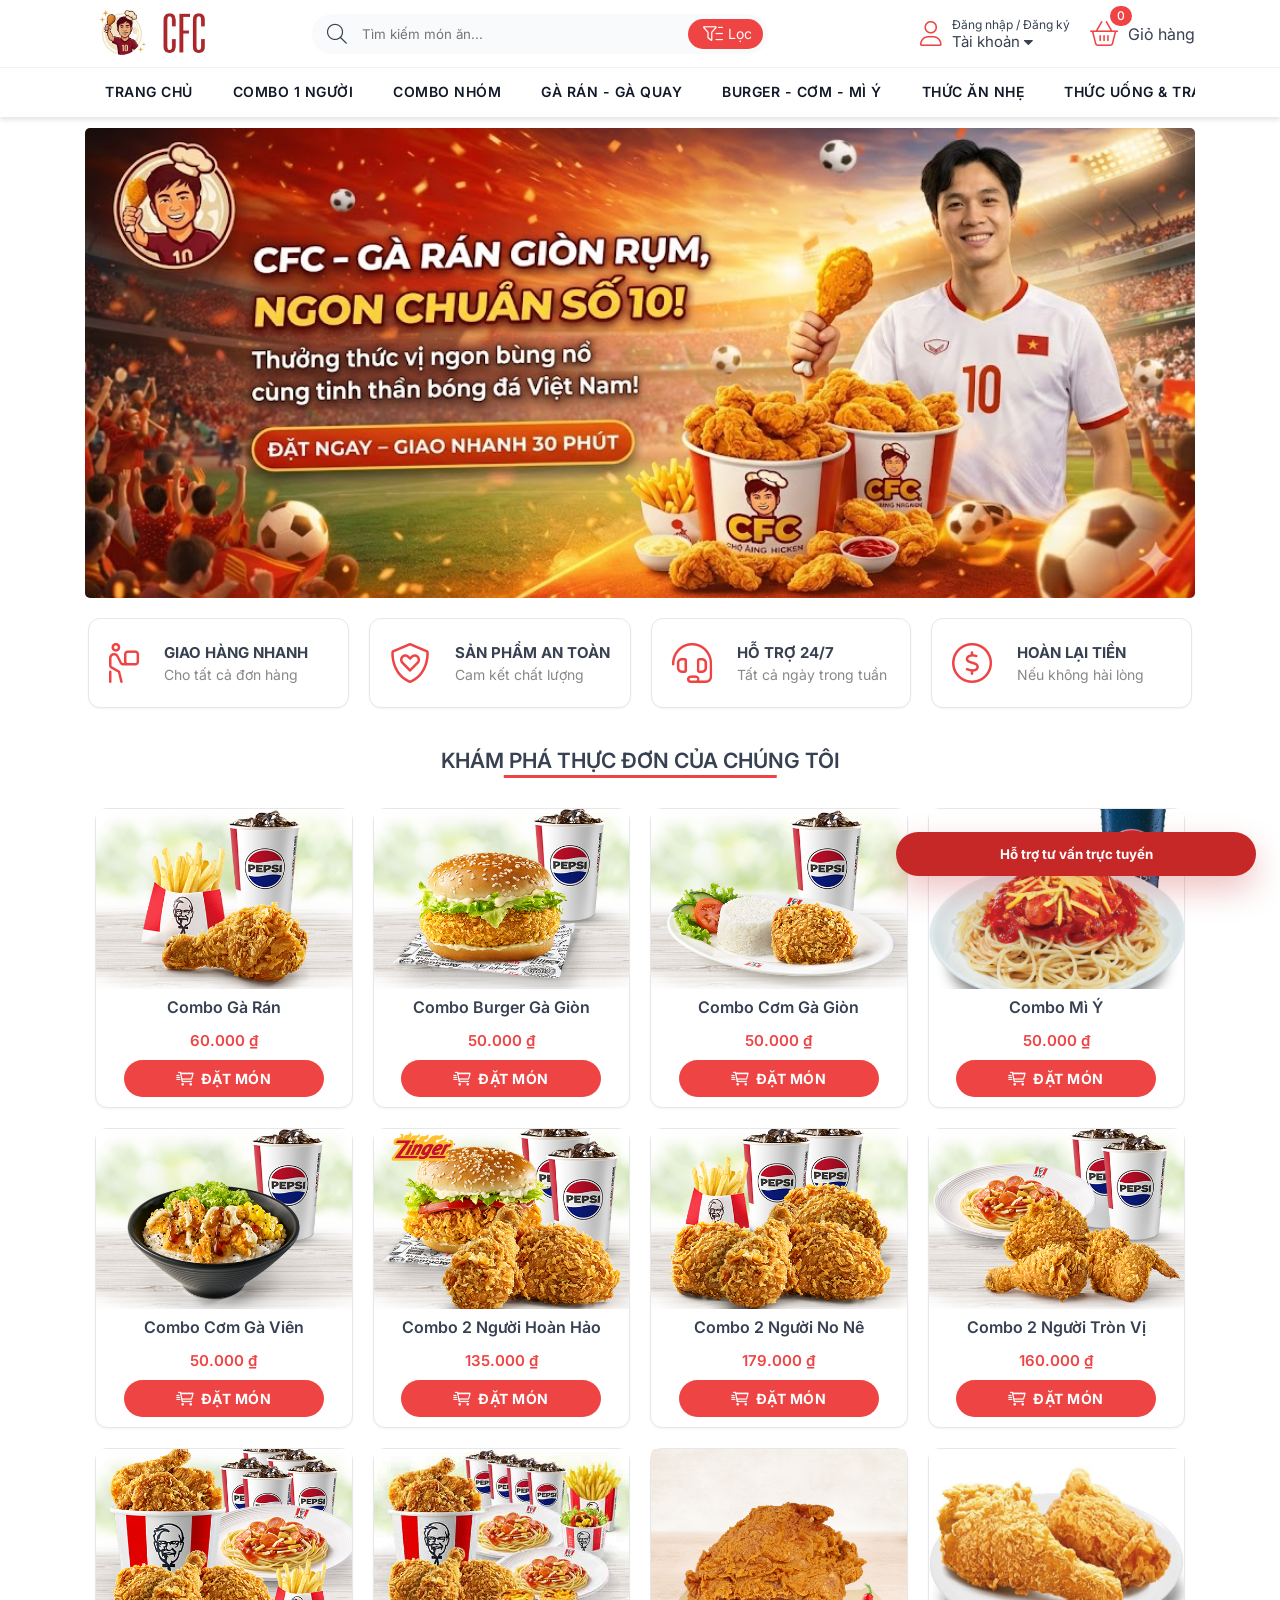
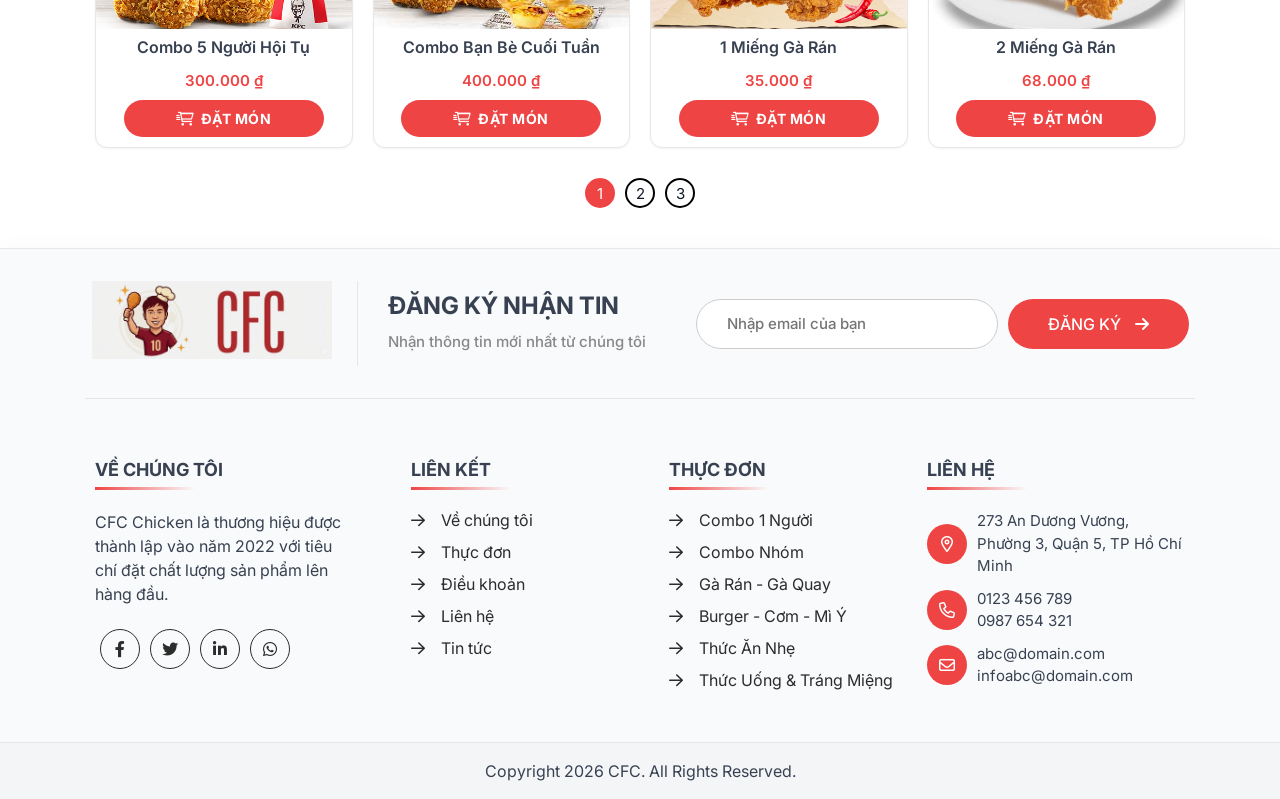
<file: src/main/resources/static/index.html>
<!DOCTYPE html>
<html lang="en">

<head>
    <meta charset="UTF-8">
    <meta http-equiv="X-UA-Compatible" content="IE=edge">
    <meta name="viewport" content="width=device-width, initial-scale=1.0">
    <title>CFC Chicken</title>
    <link href='assets/img/favicon-congphuong.png' rel='icon' type='image/x-icon' />
    <link href="https://fonts.googleapis.com/css2?family=Inter:wght@300;400;500;600;700;800&display=swap" rel="stylesheet">
    <link rel="stylesheet" href="./assets/css/main.css">
    <link rel="stylesheet" href="./assets/css/home-responsive.css">
    <link rel="stylesheet" href="./assets/css/toast-message.css">
    <link rel="stylesheet" href="./assets/css/support-chat.css">
    <link rel="stylesheet" href="./assets/font/font-awesome-pro-v6-6.2.0/css/all.min.css" />
</head>

<body>
    <header>
        <div class="header-top">
            <div class="container">
                <div class="header-top-left">
                    <ul class="header-top-list">
                        <li><a href=""><i class="fa-regular fa-phone"></i> 0123 456 789 (miễn phí)</a></li>
                        <li><a href=""><i class="fa-light fa-location-dot"></i> Xem vị trí cửa hàng</a></li>
                    </ul>
                </div>
                <div class="header-top-right">
                    <ul class="header-top-list">
                        <li><a href="">Giới thiệu</a></li>
                        <li><a href="">Cửa hàng</a></li>
                        <li><a href="">Chính sách</a></li>
                    </ul>
                </div>
            </div>
        </div>
        <div class="header-middle">
            <div class="container">
                <div class="header-middle-left">
                    <div class="header-logo">
                        <a href="">
                            <img src="assets/img/brand-congphuongnentrang.png" alt="" class="header-logo-img">
                        </a>
                    </div>
                </div>
                <div class="header-middle-center">
                    <form action="" class="form-search">
                        <span class="search-btn"><i class="fa-light fa-magnifying-glass"></i></span>
                        <input type="text" class="form-search-input" placeholder="Tìm kiếm món ăn..."
                            oninput="searchProducts()">
                        <button class="filter-btn"><i class="fa-light fa-filter-list"></i><span>Lọc</span></button>
                    </form>
                </div>
                <div class="header-middle-right">
                    <ul class="header-middle-right-list">
                        <li class="header-middle-right-item dnone open" onclick="openSearchMb()">
                            <div class="cart-icon-menu">
                                <i class="fa-light fa-magnifying-glass"></i>
                            </div>
                        </li>
                        <li class="header-middle-right-item close" onclick="closeSearchMb()">
                            <div class="cart-icon-menu">
                                <i class="fa-light fa-circle-xmark"></i>
                            </div>
                        </li>
                        <li class="header-middle-right-item dropdown open">
                            <i class="fa-light fa-user"></i>
                            <div class="auth-container">
                                <span class="text-dndk">Đăng nhập / Đăng ký</span>
                                <span class="text-tk">Tài khoản <i class="fa-sharp fa-solid fa-caret-down"></i></span>
                            </div>
                            <ul class="header-middle-right-menu">
                                <li><a id="login" href="javascript:;"><i class="fa-light fa-right-to-bracket"></i> Đăng
                                        nhập</a></li>
                                <li><a id="signup" href="javascript:;"><i class="fa-light fa-user-plus"></i> Đăng ký</a>
                                </li>
                            </ul>
                        </li>
                        <li class="header-middle-right-item open" onclick="openCart()">
                            <div class="cart-icon-menu">
                                <i class="fa-light fa-basket-shopping"></i>
                                <span class="count-product-cart">0</span>
                            </div>
                            <span>Giỏ hàng</span>
                        </li>
                    </ul>
                </div>
            </div>
        </div>
    </header>
    <nav class="header-bottom">
        <div class="container">
            <ul class="menu-list">
                <li class="menu-list-item"><a href="" class="menu-link">Trang chủ</a></li>
                <li class="menu-list-item" onclick="showCategory('Combo 1 người')"><a href="javascript:;"
                        class="menu-link">Combo 1 Người</a></li>
                <li class="menu-list-item" onclick="showCategory('Combo nhóm')"><a href="javascript:;"
                        class="menu-link">Combo Nhóm</a></li>
                <li class="menu-list-item" onclick="showCategory('Gà rán - gà quay')"><a href="javascript:;"
                        class="menu-link">Gà Rán - Gà Quay</a></li>
                <li class="menu-list-item" onclick="showCategory('Burger - Cơm - Mì ý')"><a href="javascript:;"
                        class="menu-link">Burger - Cơm - Mì Ý</a></li>
                <li class="menu-list-item" onclick="showCategory('Thức ăn nhẹ')"><a href="javascript:;"
                        class="menu-link">Thức Ăn Nhẹ</a></li>
                <li class="menu-list-item" onclick="showCategory('Thức uống & tráng miệng')"><a href="javascript:;"
                        class="menu-link">Thức Uống & Tráng Miệng</a></li>

            </ul>
        </div>
    </nav>
    <div class="advanced-search">
        <div class="container">
            <div class="advanced-search-category">
                <span>Phân loại </span>
                <select name="" id="advanced-search-category-select" onchange="searchProducts()">
                    <option>Tất cả</option>
                        <option>Combo 1 người</option>
                        <option>Combo nhóm</option>
                        <option>Gà rán - gà quay</option>
                        <option>Burger - Cơm - Mì ý</option>
                        <option>Thức ăn nhẹ</option>
                        <option>Thức uống & tráng miệng</option>
                </select>
            </div>
            <div class="advanced-search-price">
                <span>Giá từ</span>
                <input type="number" placeholder="tối thiểu" id="min-price" onchange="searchProducts()">
                <span>đến</span>
                <input type="number" placeholder="tối đa" id="max-price" onchange="searchProducts()">
                <button id="advanced-search-price-btn"><i class="fa-light fa-magnifying-glass-dollar"></i></button>
            </div>
            <div class="advanced-search-control">
                <button id="sort-ascending" onclick="searchProducts(1)"><i
                        class="fa-regular fa-arrow-up-short-wide"></i></button>
                <button id="sort-descending" onclick="searchProducts(2)"><i
                        class="fa-regular fa-arrow-down-wide-short"></i></button>
                <button id="reset-search" onclick="searchProducts(0)"><i
                        class="fa-light fa-arrow-rotate-right"></i></button>
                <button onclick="closeSearchAdvanced()"><i class="fa-light fa-xmark"></i></button>
            </div>
        </div>
    </div>
    <main class="main-wrapper">
        <div class="container" id="trangchu">
            <div class="home-slider">
                <img src="assets/img/branner-congphuongbanto.png" alt="">
                <!-- <img src="./assets/img/banner-2.png" alt="">
                <img src="./assets/img/banner-3.png" alt="">
                <img src="./assets/img/banner-4.png" alt="">
                <img src="./assets/img/banner-5.png" alt=""> -->
            </div>
            <div class="home-service" id="home-service">
                <div class="home-service-item">
                    <div class="home-service-item-icon">
                        <i class="fa-light fa-person-carry-box"></i>
                    </div>
                    <div class="home-service-item-content">
                        <h4 class="home-service-item-content-h">GIAO HÀNG NHANH</h4>
                        <p class="home-service-item-content-desc">Cho tất cả đơn hàng</p>
                    </div>
                </div>
                <div class="home-service-item">
                    <div class="home-service-item-icon">
                        <i class="fa-light fa-shield-heart"></i>
                    </div>
                    <div class="home-service-item-content">
                        <h4 class="home-service-item-content-h">SẢN PHẨM AN TOÀN</h4>
                        <p class="home-service-item-content-desc">Cam kết chất lượng</p>
                    </div>
                </div>
                <div class="home-service-item">
                    <div class="home-service-item-icon">
                        <i class="fa-light fa-headset"></i>
                    </div>
                    <div class="home-service-item-content">
                        <h4 class="home-service-item-content-h">HỖ TRỢ 24/7</h4>
                        <p class="home-service-item-content-desc">Tất cả ngày trong tuần</p>
                    </div>
                </div>
                <div class="home-service-item">
                    <div class="home-service-item-icon">
                        <i class="fa-light fa-circle-dollar"></i>
                    </div>
                    <div class="home-service-item-content">
                        <h4 class="home-service-item-content-h">HOÀN LẠI TIỀN</h4>
                        <p class="home-service-item-content-desc">Nếu không hài lòng</p>
                    </div>
                </div>
            </div>
            <div class="home-title-block" id="home-title">
                <h2 class="home-title">Khám phá thực đơn của chúng tôi</h2>
            </div>
            <div class="home-products" id="home-products">
            </div>
            <div class="page-nav">
                <ul class="page-nav-list">
                </ul>
            </div>
        </div>
        <div class="container" id="account-user">
            <div class="main-account">
                <div class="main-account-header">
                    <h3>Thông tin tài khoản của bạn</h3>
                    <p>Quản lý thông tin để bảo mật tài khoản</p>
                </div>
                <div class="main-account-body">
                    <div class="main-account-body-col">
                        <form action="" class="info-user">
                            <div class="form-group">
                                <label for="infoname" class="form-label">Họ và tên</label>
                                <input class="form-control" type="text" name="infoname" id="infoname" placeholder="">
                            </div>
                            <div class="form-group">
                                <label for="infophone" class="form-label">Số điện thoại</label>
                                <input class="form-control" type="text" name="infophone" id="infophone" disabled="true"
                                    placeholder="">
                            </div>
                            <div class="form-group">
                                <label for="infoemail" class="form-label">Email</label>
                                <input class="form-control" type="email" name="infoemail" id="infoemail"
                                    placeholder="Thêm địa chỉ email của bạn">
                                <span class="inforemail-error form-message"></span>
                            </div>
                            <div class="form-group">
                                <label for="infoaddress" class="form-label">Địa chỉ</label>
                                <input class="form-control" type="text" name="infoaddress" id="infoaddress"
                                    placeholder="Thêm địa chỉ giao hàng của bạn">
                            </div>
                        </form>
                    </div>
                    <div class="main-account-body-col">
                        <form action="" class="change-password">
                            <div class="form-group">
                                <label for="" class="form-label w60">Mật khẩu hiện tại</label>
                                <input class="form-control" type="password" name="" id="password-cur-info"
                                    placeholder="Nhập mật khẩu hiện tại">
                                <span class="password-cur-info-error form-message"></span>
                            </div>
                            <div class="form-group">
                                <label for="" class="form-label w60">Mật khẩu mới </label>
                                <input class="form-control" type="password" name="" id="password-after-info"
                                    placeholder="Nhập mật khẩu mới">
                                <span class="password-after-info-error form-message"></span>
                            </div>
                            <div class="form-group">
                                <label for="" class="form-label w60">Xác nhận mật khẩu mới</label>
                                <input class="form-control" type="password" name="" id="password-comfirm-info"
                                    placeholder="Nhập lại mật khẩu mới">
                                <span class="password-after-comfirm-error form-message"></span>
                            </div>
                        </form>
                    </div>
                    <div class="main-account-body-row">
                        <div>
                            <button id="save-info-user" onclick="changeInformation()"><i
                                    class="fa-regular fa-floppy-disk"></i> Lưu thay đổi</button>
                        </div>
                        <div>
                            <button id="save-password" onclick="changePassword()"><i class="fa-regular fa-key"></i> Đổi
                                mật khẩu</button>
                        </div>
                    </div>
                </div>
            </div>
        </div>
        <div class="container" id="order-history">
            <div class="main-account">
                <div class="main-account-header">
                    <h3>Quản lý đơn hàng của bạn</h3>
                    <p>Xem chi tiết, trạng thái của những đơn hàng đã đặt.</p>
                </div>
                <div class="main-account-body">
                    <div class="order-history-section">
                    </div>
                </div>
            </div>
        </div>
    </main>
    <div class="modal product-detail">
        <button class="modal-close close-popup"><i class="fa-thin fa-xmark"></i></button>
        <div class="modal-container mdl-cnt" id="product-detail-content">
        </div>
    </div>
    <div class="modal signup-login">
        <div class="modal-container">
            <button class="form-close" onclick="closeModal()"><i class="fa-regular fa-xmark"></i></button>
            <div class="forms mdl-cnt">
                <div class="form-content sign-up">
                    <h3 class="form-title">
                        Đăng ký tài khoản
                    </h3>
                    <p class="form-description">Đăng ký thành viên để mua hàng và nhận những ưu đãi đặc biệt từ chúng
                        tôi </p>
                    <form action="" class="signup-form" id="signupFormId">
                        <div class="form-group">
                            <label for="fullname" class="form-label">Tên đầy đủ</label>
                            <input id="fullname" name="fullname" type="text" placeholder="VD: Nhật Sinh"
                                class="form-control" required>
                            <span class="form-message-name form-message"></span>
                        </div>
                        <div class="form-group">
                            <label for="phone" class="form-label">Số điện thoại</label>
                            <input id="phone-signup" name="phone" type="text" placeholder="Nhập số điện thoại"
                                class="form-control" required>
                            <span class="form-message-phone form-message"></span>
                        </div>
                        <div class="form-group">
                            <label for="password-signup" class="form-label">Mật khẩu</label>
                            <input id="password-signup" name="password" type="password" placeholder="Nhập mật khẩu"
                                class="form-control" required>
                            <span class="form-message-password form-message"></span>
                        </div>
                        <div class="form-group">
                            <label for="password_confirmation" class="form-label">Nhập lại mật khẩu</label>
                            <input id="password_confirmation" name="password_confirmation"
                                placeholder="Nhập lại mật khẩu" type="password" class="form-control" required>
                            <span class="form-message-password-confi form-message"></span>
                        </div>
                        <div class="form-group">
                            <input class="checkbox" name="checkbox" required="" type="checkbox" id="checkbox-signup">
                            <label for="checkbox-signup" class="form-checkbox">Tôi đồng ý với <a href="#"
                                    title="chính sách trang web" target="_blank">chính sách trang web</a></label>
                            <p class="form-message-checkbox form-message"></p>
                        </div>
                        <button type="submit" class="form-submit" id="signup-button">Đăng ký</button>
                    </form>
                    <p class="change-login">Bạn đã có tài khoản ? <a href="javascript:;" class="login-link">Đăng nhập
                            ngay</a></p>
                </div>
                <div class="form-content login">
                    <h3 class="form-title">Đăng nhập tài khoản</h3>
                    <p class="form-description">Đăng nhập thành viên để mua hàng và nhận những ưu đãi đặc biệt từ chúng
                        tôi</p>
                    <form action="" class="login-form" id="loginFormId">
                        <div class="form-group">
                            <label for="username" class="form-label">Tên đăng nhập / Số điện thoại</label>
                            <input id="username" name="username" type="text"
                                placeholder="Nhập tên đăng nhập hoặc số điện thoại" class="form-control" required>
                            <span class="form-message phonelog"></span>
                        </div>
                        <div class="form-group">
                            <label for="password" class="form-label">Mật khẩu</label>
                            <input id="password" name="password" type="password" placeholder="Nhập mật khẩu"
                                class="form-control" required>
                            <span class="form-message-check-login form-message"></span>
                        </div>
                        <button type="submit" class="form-submit" id="login-button">Đăng nhập</button>
                    </form>
                    <p class="change-login">Bạn chưa có tài khoản ? <a href="javascript:;" class="signup-link">Đăng kí
                            ngay</a></p>
                </div>
            </div>
        </div>
    </div>
    <div class="modal-cart">
        <div class="cart-container">
            <div class="cart-header">
                <h3 class="cart-header-title"><i class="fa-regular fa-basket-shopping-simple"></i> Giỏ hàng</h3>
                <button class="cart-close" onclick="closeCart()"><i class="fa-sharp fa-solid fa-xmark"></i></button>
            </div>
            <div class="cart-body">
                <div class="gio-hang-trong">
                    <i class="fa-thin fa-cart-xmark"></i>
                    <p>Không có sản phẩm nào trong giỏ hàng của bạn</p>
                </div>
                <ul class="cart-list">
                </ul>
            </div>
            <div class="cart-footer">
                <div class="cart-total-price">
                    <p class="text-tt">Tổng tiền:</p>
                    <p class="text-price">0đ</p>
                </div>
                <div class="cart-footer-payment">
                    <button class="them-mon"><i class="fa-regular fa-plus"></i> Thêm món</button>
                    <button class="thanh-toan disabled">Thanh toán</button>
                </div>
            </div>
        </div>
    </div>
    <div class="modal detail-order">
        <div class="modal-container mdl-cnt">
            <h3 class="modal-container-title">Thông tin đơn hàng</h3>
            <button class="form-close" onclick="closeModal()"><i class="fa-regular fa-xmark"></i></button>
            <div class="detail-order-content">
            </div>
        </div>
    </div>
    <footer class="footer">
        <div class="container">
            <div class="footer-top">
                <div class="footer-top-content">
                    <div class="footer-top-img">
                        <img src="assets/img/brandcongphuongnenxam.png" alt="">
                    </div>
                    <div class="footer-top-subbox">
                        <div class="footer-top-subs">
                            <h2 class="footer-top-subs-title">Đăng ký nhận tin</h2>
                            <p class="footer-top-subs-text">Nhận thông tin mới nhất từ chúng tôi</p>
                        </div>
                        <form class="form-ground">
                            <input type="email" class="form-ground-input" placeholder="Nhập email của bạn">
                            <button class="form-ground-btn">
                                <span>ĐĂNG KÝ</span>
                                <i class="fa-solid fa-arrow-right"></i>
                            </button>
                        </form>
                    </div>
                </div>
            </div>
        </div>
        <div class="widget-area">
            <div class="container">
                <div class="widget-row">
                    <div class="widget-row-col-1">
                        <h3 class="widget-title">Về chúng tôi</h3>
                        <div class="widget-row-col-content">
                            <p>CFC Chicken là thương hiệu được thành lập vào năm 2022 với tiêu chí đặt chất lượng sản
                                phẩm lên hàng đầu.</p>
                        </div>
                        <div class="widget-social">
                            <div class="widget-social-item">
                                <a href="">
                                    <i class="fab fa-facebook-f"></i>
                                </a>
                            </div>
                            <div class="widget-social-item">
                                <a href="">
                                    <i class="fab fa-twitter"></i>
                                </a>
                            </div>
                            <div class="widget-social-item">
                                <a href="">
                                    <i class="fab fa-linkedin-in"></i>
                                </a>
                            </div>
                            <div class="widget-social-item">
                                <a href="">
                                    <i class="fab fa-whatsapp"></i>
                                </a>
                            </div>
                        </div>
                    </div>
                    <div class="widget-row-col">
                        <h3 class="widget-title">Liên kết</h3>
                        <ul class="widget-contact">
                            <li class="widget-contact-item">
                                <a href="">
                                    <i class="fa-regular fa-arrow-right"></i>
                                    <span>Về chúng tôi</span>
                                </a>
                            </li>
                            <li class="widget-contact-item">
                                <a href="">
                                    <i class="fa-regular fa-arrow-right"></i>
                                    <span>Thực đơn</span>
                                </a>
                            </li>
                            <li class="widget-contact-item">
                                <a href="">
                                    <i class="fa-regular fa-arrow-right"></i>
                                    <span>Điều khoản</span>
                                </a>
                            </li>
                            <li class="widget-contact-item">
                                <a href="">
                                    <i class="fa-regular fa-arrow-right"></i>
                                    <span>Liên hệ</span>
                                </a>
                            </li>
                            <li class="widget-contact-item">
                                <a href="">
                                    <i class="fa-regular fa-arrow-right"></i>
                                    <span>Tin tức</span>
                                </a>
                            </li>
                        </ul>
                    </div>
                    <div class="widget-row-col">
                        <h3 class="widget-title">Thực đơn</h3>
                        <ul class="widget-contact">
                            <li class="widget-contact-item">
                                <a href="">
                                    <i class="fa-regular fa-arrow-right"></i>
                                    <span>Combo 1 Người</span>
                                </a>
                            </li>
                            <li class="widget-contact-item">
                                <a href="">
                                    <i class="fa-regular fa-arrow-right"></i>
                                    <span>Combo Nhóm</span>
                                </a>
                            </li>
                            <li class="widget-contact-item">
                                <a href="">
                                    <i class="fa-regular fa-arrow-right"></i>
                                    <span>Gà Rán - Gà Quay</span>
                                </a>
                            </li>
                            <li class="widget-contact-item">
                                <a href="">
                                    <i class="fa-regular fa-arrow-right"></i>
                                    <span>Burger - Cơm - Mì Ý</span>
                                </a>
                            </li>
                            <li class="widget-contact-item">
                                <a href="">
                                    <i class="fa-regular fa-arrow-right"></i>
                                    <span>Thức Ăn Nhẹ</span>
                                </a>
                            </li>
                            <li class="widget-contact-item">
                                <a href="">
                                    <i class="fa-regular fa-arrow-right"></i>
                                    <span>Thức Uống & Tráng Miệng</span>
                                </a>
                            </li>
                        </ul>
                    </div>
                    <div class="widget-row-col-1">
                        <h3 class="widget-title">Liên hệ</h3>
                        <div class="contact">
                            <div class="contact-item">
                                <div class="contact-item-icon">
                                    <i class="fa-regular fa-location-dot"></i>
                                </div>
                                <div class="contact-content">
                                    <span>273 An Dương Vương, Phường 3, Quận 5, TP Hồ Chí Minh</span>
                                </div>
                            </div>
                            <div class="contact-item">
                                <div class="contact-item-icon">
                                    <i class="fa-regular fa-phone"></i>
                                </div>
                                <div class="contact-content contact-item-phone">
                                    <span>0123 456 789</span>
                                    <br>
                                    <span>0987 654 321</span>
                                </div>
                            </div>
                            <div class="contact-item">
                                <div class="contact-item-icon">
                                    <i class="fa-regular fa-envelope"></i>
                                </div>
                                <div class="contact-content conatct-item-email">
                                    <span>abc@domain.com</span><br />
                                    <span>infoabc@domain.com</span>
                                </div>
                            </div>
                        </div>
                    </div>
                </div>
            </div>
        </div>
    </footer>
    <div class="copyright-wrap">
        <div class="container">
            <div class="copyright-content">
                <p>Copyright 2026 CFC. All Rights Reserved.</p>
            </div>
        </div>
    </div>
    <div class="back-to-top">
        <a href="#"><i class="fa-regular fa-arrow-up"></i></a>
    </div>
    <div class="checkout-page">
        <div class="checkout-header">
            <div class="checkout-return">
                <button onclick="closecheckout()"><i class="fa-regular fa-chevron-left"></i></button>
            </div>
            <h2 class="checkout-title">Thanh toán</h2>
        </div>
        <main class="checkout-section container">
            <div class="checkout-col-left">
                <div class="checkout-row">
                    <div class="checkout-col-title">
                        Thông tin đơn hàng
                    </div>
                    <div class="checkout-col-content">
                        <div class="content-group">
                            <p class="checkout-content-label">Hình thức giao nhận</p>
                            <div class="checkout-type-order">
                                <button class="type-order-btn active" id="giaotannoi">
                                    <i class="fa-duotone fa-moped"
                                        style="--fa-secondary-opacity: 1.0; --fa-primary-color: dodgerblue; --fa-secondary-color: #ffb100;"></i>
                                    Giao tận nơi
                                </button>
                                <button class="type-order-btn" id="tudenlay">
                                    <i class="fa-duotone fa-box-heart"
                                        style="--fa-secondary-opacity: 1.0; --fa-primary-color: pink; --fa-secondary-color: palevioletred;"></i>
                                    Tự đến lấy
                                </button>
                            </div>
                        </div>
                        <div class="content-group">
                            <p class="checkout-content-label">Ngày giao hàng</p>
                            <div class="date-order">
                            </div>
                        </div>
                        <div class="content-group chk-ship" id="giaotannoi-group">
                            <p class="checkout-content-label">Thời gian giao hàng</p>
                            <div class="delivery-time">
                                <input type="radio" name="giaongay" id="giaongay" class="radio">
                                <label for="giaongay">Giao ngay khi xong</label>
                            </div>
                            <div class="delivery-time">
                                <input type="radio" name="giaongay" id="deliverytime" class="radio">
                                <label for="deliverytime">Giao vào giờ</label>
                                <select class="choise-time">
                                    <option data-hours="08" value="08:00" selected="selected">08:00 - 09:00</option>

                                    <option data-hours="09" value="09:00">09:00 - 10:00</option>

                                    <option data-hours="10" value="10:00"> 10:00 - 11:00</option>

                                    <option data-hours="11" value="11:00"> 11:00 - 12:00</option>

                                    <option data-hours="12" value="12:00"> 12:00 - 13:00</option>

                                    <option data-hours="13" value="13:00"> 13:00 - 14:00</option>

                                    <option data-hours="14" value="14:00"> 14:00 - 15:00</option>

                                    <option data-hours="15" value="15:00"> 15:00 - 16:00</option>

                                    <option data-hours="16" value="16:00"> 16:00 - 17:00</option>

                                    <option data-hours="17" value="17:00"> 17:00 - 18:00</option>

                                    <option data-hours="18" value="18:00"> 18:00 - 19:00</option>

                                    <option data-hours="19" value="19:00"> 19:00 - 20:00</option>

                                    <option data-hours="20" value="20:00"> 20:00 - 21:00</option>

                                    <option data-hours="21" value="21:00"> 21:00 - 22:00</option>

                                </select>
                            </div>
                        </div>
                        <div class="content-group" id="tudenlay-group">
                            <p class="checkout-content-label">Lấy hàng tại chi nhánh</p>
                            <div class="delivery-time">
                                <input type="radio" name="chinhanh" id="chinhanh-1" class="radio">
                                <label for="chinhanh-1">273 An Dương Vương, Phường 3, Quận 5</label>
                            </div>
                            <div class="delivery-time">
                                <input type="radio" name="chinhanh" id="chinhanh-2" class="radio">
                                <label for="chinhanh-2">04 Tôn Đức Thắng, Phường Bến Nghé, Quận 1</label>
                            </div>
                        </div>
                        <div class="content-group">
                            <p class="checkout-content-label">Ghi chú đơn hàng</p>
                            <textarea type="text" class="note-order" placeholder="Nhập ghi chú"></textarea>
                        </div>
                    </div>
                </div>
                <div class="checkout-row">
                    <div class="checkout-col-title">
                        Thông tin người nhận
                    </div>
                    <div class="checkout-col-content">
                        <div class="content-group">
                            <form action="" class="info-nhan-hang">
                                <div class="form-group">
                                    <input id="tennguoinhan" name="tennguoinhan" type="text"
                                        placeholder="Tên người nhận" class="form-control">
                                    <span class="form-message"></span>
                                </div>
                                <div class="form-group">
                                    <input id="sdtnhan" name="sdtnhan" type="text" placeholder="Số điện thoại nhận hàng"
                                        class="form-control">
                                    <span class="form-message"></span>
                                </div>
                                <div class="form-group">
                                    <input id="diachinhan" name="diachinhan" type="text" placeholder="Địa chỉ nhận hàng"
                                        class="form-control chk-ship">
                                    <span class="form-message"></span>
                                </div>
                            </form>
                        </div>
                    </div>
                </div>
            </div>
            <div class="checkout-col-right">
                <p class="checkout-content-label">Đơn hàng</p>
                <div class="bill-total" id="list-order-checkout">
                </div>
                <div class="bill-payment">
                    <div class="total-bill-order">
                    </div>
                    <div class="coupon-apply-row" style="display:flex;gap:8px;margin:12px 0;">
                        <input type="text" id="coupon-input" placeholder="Nhập mã giảm giá..." style="flex:1;padding:10px 14px;border:1.5px solid #e0e0e0;border-radius:8px;font-size:14px;outline:none;">
                        <button id="coupon-apply-btn" onclick="applyCoupon()" style="padding:10px 16px;background:linear-gradient(135deg,#ff6b35,#f7931e);color:#fff;border:none;border-radius:8px;font-weight:600;cursor:pointer;white-space:nowrap;">Áp dụng</button>
                    </div>
                    <div id="coupon-message" style="font-size:13px;margin-bottom:6px;"></div>
                    <div class="policy-note">
                        Bằng việc bấm vào nút “Đặt hàng”, tôi đồng ý với
                        <a href="#" target="_blank">chính sách hoạt động</a>
                        của chúng tôi.
                    </div>
                </div>
                <div class="total-checkout">
                    <div class="text">Tổng tiền</div>
                    <div class="price-bill">
                        <div class="price-final" id="checkout-cart-price-final">0</div>
                    </div>
                </div>
                <button class="complete-checkout-btn">Đặt hàng</button>
            </div>
        </main>
    </div>
    <div id="toast"></div>
    <script src="./js/initialization.js"></script>
    <script src="./js/main.js"></script>
    <script src="./js/checkout.js"></script>
    <script src="./js/toast-message.js"></script>
    <script src="./js/login.js"></script>
    <script src="./js/support-chat.js"></script>
</body>

</html>
</file>
<file: src/main/resources/static/assets/css/main.css>
﻿@font-face{font-family:'SFProDisplay';src:url('../font/SFPRODISPLAY/SFProDisplay-Regular.ttf') format('truetype');font-weight:400;font-display:fallback}
@font-face{font-family:'SFProDisplay';src:url('../font/SFPRODISPLAY/SFProDisplay-Light.ttf') format('truetype');font-weight:300;font-display:fallback}
@font-face{font-family:'SFProDisplay';src:url('../font/SFPRODISPLAY/SFProDisplay-Medium.ttf') format('truetype');font-weight:500;font-display:fallback}
@font-face{font-family:'SFProDisplay';src:url('../font/SFPRODISPLAY/SFProDisplay-Bold.ttf') format('truetype');font-weight:bold;font-display:fallback}
@font-face{font-family:'SFProDisplay';src:url('../font/SFPRODISPLAY/SFProDisplay-Semibold.ttf') format('truetype');font-weight:600;font-display:fallback}
@font-face{font-family:'SFProDisplay';src:url('../font/SFPRODISPLAY/SFProDisplay-Heavy.ttf') format('truetype');font-weight:800;font-display:fallback}

:root {
    --white: #ffffff;
    --black: #111827;
    --text-color: #374151;
    --red: #ef4444;
    --red-hover: #dc2828;
    --bg-light: #f9fafb;
    --border-color: #e5e7eb;
    --shadow-sm: 0 1px 2px 0 rgba(0, 0, 0, 0.05);
    --shadow-md: 0 4px 6px -1px rgba(0, 0, 0, 0.1), 0 2px 4px -1px rgba(0, 0, 0, 0.06);
    --shadow-lg: 0 10px 15px -3px rgba(0, 0, 0, 0.1), 0 4px 6px -2px rgba(0, 0, 0, 0.05);
    --radius-md: 12px;
    --radius-lg: 16px;
    --radius-full: 9999px;
    --transition: all 0.3s cubic-bezier(0.4, 0, 0.2, 1);
}

ul,
li {
    list-style: none;
    padding: 0;
}

a {
    text-decoration: none;
}

body::-webkit-scrollbar {
    width: 3px;
    /* height:50px; */
}

.home-service::-webkit-scrollbar,.menu-list::-webkit-scrollbar{
    height:4px;
    max-width: 10px;
}

.home-service::-webkit-scrollbar-track,.menu-list::-webkit-scrollbar-track,body::-webkit-scrollbar-track {
    background-color: #fafafa;
}


.home-service::-webkit-scrollbar-thumb,.menu-list::-webkit-scrollbar-thumb,body::-webkit-scrollbar-thumb {
    /* background: rgba(0, 0, 0, 0); */
    background: rgba(0, 0, 0, 0.4);
    border-radius: 10px;
    -webkit-box-shadow: rgba(255, 255, 255, 0.3) 0 0 0 1px;
    box-shadow: rgba(255, 255, 255, 0.3) 0 0 0 1px;
}

/* body:hover::-webkit-scrollbar-thumb{
    background: rgba(0, 0, 0, 0.45);
} */

* {
    padding: 0;
    margin: 0;
    box-sizing: border-box;
}

html {
    scroll-behavior: smooth;
}


body {
    background-color: #fff;
    position: relative;
}

body,input,button,textarea,pre {
    font-family: 'Inter', SFProDisplay, sans-serif;
    -webkit-tap-highlight-color: rgba(0, 0, 0, 0);
    color: var(--text-color);
}

/* Chrome, Safari, Edge, Opera */
input::-webkit-outer-spin-button,input::-webkit-inner-spin-button {
    -webkit-appearance: none;
    margin: 0;
}

/* Firefox */
input[type=number] {
    -moz-appearance: textfield;
    appearance: textfield;
}

/* Custom radio buttons */
input[type="radio"]+label {
    display: inline-block;
    cursor: pointer;
    position: relative;
    padding-left: 30px;
    margin-right: 15px;
}

input[type="radio"]+label:before {
    content: "";
    display: block;
    width: 22px;
    height: 22px;
    margin-right: 14px;
    position: absolute;
    top: -3px;
    left: 0;
    border: 1px solid #aaa;
    background-color: #fff;
    border-radius: 50%;
}

input[type="radio"] {
    display: none !important;
}

input[type="radio"]:checked+label:after {
    content: "";
    display: block;
    position: absolute;
    top: 3px;
    left: 6px;
    width: 12px;
    height: 12px;
    border-radius: 50%;
    background: var(--red);
}

input[type="radio"]:checked+label:before {
    border: 1px solid var(--red);
}

/* Custom checkbox */
input[type="checkbox"]+label {
    display: inline-block;
    cursor: pointer;
    position: relative;
    padding-left: 30px;
    margin-right: 15px;
    font-size: 13px;
}


input[type="checkbox"]+label:before {
    content: "";
    display: block;
    width: 18px;
    height: 18px;
    margin-right: 14px;
    position: absolute;
    top: -3px;
    left: 0;
    border: 1px solid #aaa;
    background-color: #fff;
    border-radius: 3px;
}

input[type="checkbox"] {
    display: none !important;
}

input[type="checkbox"]:checked+label:after {
    content: "\f00c";
    font-family: "Font Awesome 6 Pro";
    font-size: 15px;
    line-height: 16px;
    color: var(--white);
    display: block;
    position: absolute;
    top: 0;
    left: 4px;
    width: 16px;
    height: 16px;
}

input[type="checkbox"]:checked+label:before {
    border: 1px solid var(--red);
    background-color: var(--red);
}

.container {
    max-width: 1130px;
    padding: 0 10px;
    margin: 0 auto;
}

.dnone{
    display: none!important;
}


/* Header Menu */
header {
    background-color: var(--white);
    position: sticky;
    top:0;
    z-index: 15;    
}

.header-top {
    background-color: var(--red);
    height: 30px;
    width: 100%;
    display: none;
}

.header-top .container {
    display: flex;
    justify-content: space-between;
    align-items: center;
    height: 100%;
}

.header-top-list {
    display: flex;
    align-items: center;
    column-gap: 20px;
}

.header-top-list a {
    color: var(--white);
    font-size: 14px;
}

.header-top-list a i {
    margin-right: 4px;
}

.header-middle{
    box-shadow: inset 0px -0.5px 0px #e6e6e6;
}

.header-middle .container {
    padding: 7px 10px;
    display: flex;
    align-items: center;
    justify-content: space-between;
}

.header-logo-img {
    width: 150px;
}

.header-middle-center {
    padding: 0 30px;
    flex: 1;
}

.form-search {
    display: flex;
    justify-content: center;
    position: relative;
}

.form-search-input {
    height: 40px;
    outline: none;
    border: none;
    background-color: var(--bg-light);
    padding: 10px 20px;
    padding-left: 0;
    border-top-right-radius: var(--radius-full);
    border-bottom-right-radius: var(--radius-full);
    width: 65%;
    transition: var(--transition);
}
.form-search-input:focus {
    background-color: var(--white);
    box-shadow: 0 0 0 2px rgba(239, 68, 68, 0.2);
}

.filter-btn,.search-btn {
    border: none;
    outline: none;
    font-size: 20px;
    height: 40px;
    padding: 0 15px;
    color: var(--text-color);
    cursor: pointer;
    display: flex;
    align-items: center;
}

.search-btn {
    background-color: var(--bg-light);
    border-top-left-radius: var(--radius-full);
    border-bottom-left-radius: var(--radius-full);
}

.filter-btn{
    background-color: var(--red);
    height: 30px;
    color: var(--white);
    width: 75px;
    border-radius: 99px;
    position: relative;
    right: 80px;
    top: 5px
}

.filter-btn span{
    font-size: 14px;
    margin-left: 5px;
}

.header-middle-right>ul {
    display: flex;
    column-gap: 20px;
}

.header-middle-right-item {
    display: flex;
    align-items: center;
    cursor: pointer;
}

.auth-container {
    display: flex;
    flex-direction: column;
}

.text-dndk {
    font-size: 12px;
}

.text-tk {
    font-size: 15px;
}

.header-middle-right-item {
    position: relative;
}

.header-middle-right-item i {
    font-size: 25px;
    margin-right: 10px;
    color: var(--red);
}

.text-tk i {
    font-size: 14px !important;
    color: var(--text-color) !important;
}

.cart-icon-menu {
    position: relative;
}

.cart-icon-menu span {
    color: var(--white);
    background: var(--red);
    height: 20px;
    left: 20px;
    top: -15px;
    border-radius: 40px;
    display: inline-block;
    text-align: center;
    line-height: 20px;
    font-size: 12px;
    font-weight: 500;
    position: absolute;
    padding: 0px 7px;
    z-index: 999999;
}

@keyframes slidein {
    from {
        left: -300px;
        top: 800px;
    }
    to {
        left: 20px;
        top: -15px;
    }
}


.header-middle-right-item:hover .header-middle-right-menu {
    visibility: visible;
    /* transform: scale(1); */
    transform: translateY(0);
    opacity: 1;
}

.header-middle-right-menu {
    position: absolute;
    top: calc(100% + 15px);
    border-radius: var(--radius-md);
    background-color: var(--white);
    border: 1px solid var(--border-color);
    box-shadow: var(--shadow-lg);
    min-width: 220px;
    z-index: 2;
    visibility: hidden;
    transform: translateY(10px);
    opacity: 0;
    transition: var(--transition);
    padding: 8px 0;
}

/* .header-middle-right-menu::before{
    content: "";
    position: absolute;
    border-width: 20px 20px;
    border-style: solid;
    border-color: transparent transparent var(--white) transparent;
    top: -30px;
    left: 50%;
    transform: translateX(-50%);
    z-index: -1;
} */

.header-middle-right-menu::after {
    content: "";
    position: absolute;
    background-color: transparent;
    top: -10px;
    min-width: 200px;
    height: 10px;
}

.header-middle-right-menu li a {
    font-size: 14px;
    display: inline-block;
    padding: 10px 24px;
    color: var(--text-color);
    width: 100%;
    transition: var(--transition);
    font-weight: 500;
}

.header-middle-right-menu li i {
    font-size: 16px;
    margin-right: 8px;
    color: var(--red);
}

.header-middle-right-menu li:hover a {
    background-color: var(--bg-light);
    color: var(--red);
}

.header-middle-right-menu .border {
    border-top: 1px solid #eee;
}

.header-bottom{ 
    transition: transform 0.6s ease;
    position: fixed;
    left: 0;
    right: 0;
    background-color: var(--white);
    box-shadow: 0 3px 5px 0 rgb(0 0 0 / 10%);
    z-index: 4;
}

.header-bottom.hide{
    transform: translateY(-50px);
}

.header-middle-right-menu{
    right: 0;
}

.menu-list {
    display: flex;
    height: 49px;
    white-space: nowrap;
    overflow-x: auto;
    overflow-y: hidden;
}

.menu-link {
    color: var(--black);
    display: inline-block;
    padding: 15px 20px;
    text-transform: uppercase;
    font-weight: 600;
    letter-spacing: 0.5px;
    position: relative;
    font-size: 14px;
    transition: var(--transition);
}

.menu-link:hover {
    color: var(--red);
}

.menu-link:hover::after {
    visibility: visible;
    transform: scaleX(1);
    opacity: 1;
}

.menu-link::after {
    content: "";
    position: absolute;
    height: 3px;
    visibility: hidden;
    transform: scaleX(0);
    opacity: 0;
    width: 100%;
    left: 0;
    bottom: 0;
    background-color: var(--red);
    transition: var(--transition);
    border-radius: var(--radius-full);
}

.advanced-search{
    background-color: var(--white);
    position: fixed;
    z-index: 11;
    width: 100%;
    transform: translateY(-50px);
    transition: transform 0.6s ease;
}

.advanced-search.open{
    transform: translateY(0);
    box-shadow: 0 3px 5px 0 rgb(0 0 0 / 10%);
}

.advanced-search .container{
    display: flex;
    justify-content: space-around;
    align-items: center;
}

.advanced-search-price{
    display: flex;
    height: 49px;
    align-items: center;
}

#advanced-search-category-select{
    height: 35px;
    outline: none;
    border: none;
    border-radius: 5px;
    padding: 0 10px;
    background-color: #f0f0f0;
    border-right: 10px solid #f0f0f0;
    cursor: pointer;
}

.advanced-search-price input{
    border: none;
    outline: none;
    height: 35px;
    width: 140px;
    padding: 0 10px;
    background-color: #f0f0f0;
    border-radius: 5px;
}

.advanced-search span{
    margin: 0 10px;
    font-size: 15px;
    color: var(--text-color);
}

#advanced-search-price-btn,.advanced-search-control button{
    height: 35px;
    width: 35px;
    border: none;
    outline: none;
    border-radius: 5px;
    cursor: pointer;
}

#advanced-search-price-btn{
    margin-left: 10px;
    background-color: var(--red);
    color: var(--white);
    font-size: 20px;
}

.advanced-search-control button:hover{
    background-color: var(--red);
    color: var(--white);
}

/* Main Menu */
.main-wrapper {
    overflow: hidden;
    padding-top: 60px
}

.home-title-block {
    padding: 0 10px 10px;
    scroll-margin-top: 80px;
}

.home-slider{
    display: flex;
}

.home-slider img {
    width: 100%;
    height: auto;
    object-fit: cover;
    border-radius: 5px;
}

.home-service{
    display: flex;
    margin-top: 30px;
    column-gap: 20px;
    scroll-margin-top: 30px;
    white-space: nowrap;
    overflow-x: auto;
    margin: 10px 0;
    padding:10px 3px;
}

.home-service-item{
    background-color: var(--white);
    box-shadow: var(--shadow-sm);
    width: 25%;   
    display: flex;
    padding: 24px 20px;
    align-items: center;
    border-radius: var(--radius-md);
    transition: var(--transition);
    border: 1px solid var(--border-color);
}

.home-service-item:hover {
    box-shadow: var(--shadow-md);
    transform: translateY(-4px);
    border-color: rgba(239, 68, 68, 0.4);
}

.home-service-item-icon i{
    font-size: 40px;
    margin-right: 25px;
    color: var(--red);
}

.home-service-item-content-h{
    font-size: 15px;
    color: var(--text-color)
}

.home-service-item-content-desc{
    margin-top: 4px;
    font-size: 14px;
    color:#888
}

.home-title {
    /* font-family: 'Lobster', cursive; */
    font-weight: 600;
    text-align: center;
    font-size: 21px;
    position: relative;
    text-transform: uppercase;
    margin-top: 30px;
}

.home-title::after {
    content: "";
    position: absolute;
    height: 3px;
    background-color: var(--red);
    width: 25%;
    left: 50%;
    transform: translate(-50%);
    bottom: -5px;
}

.no-result{
    width: 100%;
    text-align: center;
    margin: 10px 0;
}

.no-result-h{
    font-size: 25px;
    margin: 10px
}

.no-result-p{
    width: 100%;
    color: #757575;
    text-align: center;
}

.no-result i{
    color: #757575;
    font-size: 80px;
    margin-top: 30px;
}

.home-products {
    display: flex;
    flex-wrap: wrap;
    margin-top: 15px;
}

.col-product {
    width: 25%;
    padding: 10px;
    overflow: hidden;
}

.card-product {
    background-color: var(--white);
    border-radius: var(--radius-md);
    border: 1px solid var(--border-color);
    box-shadow: var(--shadow-sm);
    transition: var(--transition);
    display: flex;
    flex-direction: column;
    height: 100%;
}

.card-product:hover {
    box-shadow: var(--shadow-lg);
    transform: translateY(-6px);
    border-color: transparent;
}

.card-header {
    border-top-left-radius: 5px;
    border-top-right-radius: 5px;
    overflow: hidden;
    position: relative;
}

.card-header strong {
    position: absolute;
    color: var(--white);
    background-color: var(--red);
    right: 5px;
    top: 5px;
    padding: 5px 10px;
    border-radius: 23px 23px 23px 0px;
    font-size: 12px;
    font-weight: 600;
    z-index: 1;
}

.card-image {
    height: 180px;
    width: 100%;
    object-fit: cover;
    transition: transform 0.6s cubic-bezier(0.4, 0, 0.2, 1);
    display: block;
}

.card-image:hover {
    transform: scale(1.05);
}

.card-image-link {
    display: block;
    width: 100%;
    height: 100%;
}

.card-content {
    padding: 8px 10px;
    text-align: center;
}

.card-title-link {
    color: var(--text-color);
    font-size: 16px;
    font-weight: 600;
}

.card-footer {
    padding: 5px 10px 10px;
}

.product-price{
    text-align: center;
}

.product-price .current-price {
    color: var(--red);
    font-weight: 600;
    font-size: 15px
}

.product-price .old-price {
    text-decoration: line-through;
    color: #808080;
    font-size: 13px;
    margin-left: 5px;
}

.product-buy {
    margin-top: 10px;
    display: flex;
    justify-content: center;
}

.card-button {
    background-color: var(--red);
    outline: none;
    border: none;
    width: 85%;
    padding: 10px;
    color: var(--white);
    border-radius: var(--radius-full);
    cursor: pointer;
    text-transform: uppercase;
    font-weight: 700;
    font-size: 14px;
    transition: var(--transition);
    letter-spacing: 0.5px;
}

.card-button:hover {
    background-color: var(--red-hover);
    transform: scale(1.03);
    box-shadow: 0 4px 12px rgba(239, 68, 68, 0.35);
}

.card-button i {
    margin-right: 3px;
}

/* Page Nav  */

.page-nav,.page-nav-list {
    display: flex;
    justify-content: center;
    align-items: center;
    column-gap: 10px;
    margin-top: 10px;
}

.page-nav-item a {
    display: inline-block;
    color: var(--black);
    border: 2px solid #000;
    height: 30px;
    width: 30px;
    text-align: center;
    line-height: 27px;
    border-radius: 50%;
    font-size: 15px;
}

.page-nav-item.active a,.page-nav-item a:hover {
    background-color: var(--red);
    color: var(--white);
    border: 2px solid var(--red);
}

/*Modal Box*/
.modal {
    background-color: rgba(0, 0, 0, .6);
    position: fixed;
    top: 0;
    right: 0;
    left: 0;
    bottom: 0;
    display: flex;
    justify-content: center;
    align-items: center;
    opacity: 0;
    pointer-events: none;
    transition: opacity 0.3s ease;
    z-index: 16;
}

.modal.open {
    pointer-events: auto;
    opacity: 1;
}

.modal.open .modal-container{
    transform: scale(1);
}

.modal-close {
    background-color: rgb(0 0 0 / 40%);
    height: 50px;
    width: 50px;
    border-radius: 50%;
    font-size: 28px;
    color: var(--white);
    border: 0;
    position: absolute;
    top: 20px;
    right: 20px;
    padding: 20px;
    cursor: pointer;
    display: flex;
    justify-content: center;
    align-items: center;

}

.modal-close i {
    transition: all 0.4s;
}

.modal-close:hover i {
    transform: rotate(180deg)
}

.modal-container {
    background-color: var(--white);
    max-height: calc(100vh - 60px);
    box-shadow: 0 20px 40px -10px rgba(0, 0, 0, 0.2);
    border-radius: var(--radius-lg);
    overflow: hidden;
    overflow-y: scroll;
    overflow-y: auto;
    position: relative;
    transform: scale(0.85);
    transition: var(--transition);
}

.product-detail .modal-container {
    width: 585px;
}

.signup-login .modal-container {
    width: 380px;
}

.detail-order .modal-container {
    width: 550px;
}

.detail-order-content {
    padding: 20px
}

.modal-container::-webkit-scrollbar {
    width: 5px;
    height: 0;
}

.modal-container::-webkit-scrollbar-track {
    margin: 370px 0 80px;
}

.modal-container::-webkit-scrollbar-thumb {
    background: rgba(0, 0, 0, 0);
    border-radius: 10px;
    -webkit-box-shadow: rgba(255, 255, 255, 0.3) 0 0 0 1px;
    box-shadow: rgba(255, 255, 255, 0.3) 0 0 0 1px;
}

.modal-container:hover::-webkit-scrollbar-thumb {
    background: rgba(0, 0, 0, 0.45);
}

.modal-body {
    padding: 15px 20px;
}

.product-image {
    width: 100%;
    object-fit: cover;
    max-height: 375px;
}

h2.product-title {
    color: var(--black);
    font-size: 18px;
    font-weight: 600;
    margin-bottom: 10px;

}

.product-control {
    display: flex;
    justify-content: space-between;
    align-items: center;
    margin-bottom: 10px;
}

.priceBox .current-price {
    color: var(--red);
    font-weight: 600;
    font-size: 17px;
}

.priceBox .old-price {
    text-decoration: line-through;
    color: #808080;
    font-size: 13px;
    margin-left: 5px;
}

.buttons_added {
    display: -ms-inline-flexbox;
    display: inline-flex;
    white-space: nowrap;
}

.is-form {
    background-color: #f9f9f9;
    height: 25px;
    width: 25px;
    border: 1px solid #ddd;
    cursor: pointer;
    line-height: 20px;
}

.is-form:focus,.input-text:focus {
    outline: none;
}

.is-form.plus,.is-form.minus {
    border-radius: 50%;
}

.input-qty {
    background-color: #fff;
    height: 25px;
    width: 30px;
    text-align: center;
    font-size: 14px;
    display: inline-block;
    margin: 0 5px;
    border: 1px solid #ddd;
    padding: 0;
    border-radius: 5px;
    outline: none;
}

.input-qty::-webkit-outer-spin-button,
.input-qty::-webkit-inner-spin-button {
    --webkit-appearance: none;
    margin: 0;
}

.product-description {
    color: var(--text-color);
    font-size: 15px;
}

.notebox {
    border-top: 1px solid #eee;
    padding: 12px 20px;
}

.notebox-title {
    color: #808080;
    text-transform: uppercase;
    font-size: 13px;
    font-weight: 600;
    margin-bottom: 10px;
}

.text-note {
    width: 100%;
    height: 100px;
    border: none;
    outline: none;
    border-radius: 5px;
    padding: 15px;
    background-color: #F7F7F7;
    font-size: 14px;
}

.modal-footer {
    padding: 12px 20px;
    display: flex;
    justify-content: space-between;
    border-top: 1px solid #eee;
    background-color: var(--white);
    position: sticky;
    bottom: 0;
}

.price-total {
    display: flex;
    flex-direction: column;
}

.price-total .thanhtien {
    color: #808080;
    font-size: 13px;
}

.price-total .price {
    color: var(--red);
    font-weight: 600;
    font-size: 16px;
}

.modal-footer-control button {
    background-color: var(--red);
    border: none;
    outline: none;
    color: var(--white);
    padding: 10px 25px;
    font-size: 15px;
    border-radius: 25px;
    font-weight: 500;
    cursor: pointer;
}

/*  Sign up */

.modal.signup-login .modal-container {
    overflow: hidden;
}

.modal-container .forms {
    width: 200%;
    display: flex;
    align-items: center;
    /* height: 545px; */
    /* transition: height 0.2s ease; */
}

.modal-container.active .forms {
    height: 375px;
}

.modal-container.active .sign-up {
    margin-left: -50%;
}

.form-content {
    padding: 20px;
    width: 50%;
    /* transition: margin-left 0.15s ease; */
}

.form-title {
    text-align: center;
    padding-bottom: 10px;
    font-size: 20px;
}

.form-description {
    text-align: center;
    color: #808080;
    font-size: 14px;
}

.login-form,
.signup-form {
    margin-top: 15px;
}

.form-group {
    margin-bottom: 10px;
}

.form-label {
    margin-bottom: 5px;
    display: inline-block;
    font-size: 14px;
    font-weight: 600;
}

.form-control {
    width: 100%;
    height: 44px;
    padding: 10px 14px;
    border: 1px solid var(--border-color);
    border-radius: var(--radius-md);
    outline: none;
    transition: var(--transition);
    background-color: var(--bg-light);
}

.form-control.error {
    border-color: red;
}

.form-control:focus {
    border-color: var(--red);
    background-color: var(--white);
    box-shadow: 0 0 0 3px rgba(239, 68, 68, 0.15);
}

.form-message {
    color: red;
    font-size: 13px;
    margin-top: 10px;
}

.form-submit {
    width: 100%;
    height: 46px;
    outline: none;
    border: none;
    color: var(--white);
    background-color: var(--red);
    border-radius: var(--radius-full);
    cursor: pointer;
    text-transform: uppercase;
    font-weight: 700;
    transition: var(--transition);
    letter-spacing: 0.5px;
}

.form-submit:hover {
    background-color: var(--red-hover);
    transform: translateY(-2px);
    box-shadow: 0 4px 12px rgba(239, 68, 68, 0.3);
}

.form-close {
    background-color: rgba(0, 0, 0, .3);
    height: 30px;
    width: 30px;
    line-height: 29px;
    position: absolute;
    right: 10px;
    top: 10px;
    z-index: 2;
    border-radius: 50%;
    border: none;
    outline: none;
    color: var(--white);
    cursor: pointer;
}

.change-login a,
label a {
    color: var(--red);
}

.change-login {
    padding-top: 15px;
    text-align: center;
    font-size: 16px;
}

/* Test login sign up */
.lg-container div {
    display: flex;
    align-items: center;
    justify-content: center;
}

.lg-container button {
    width: 50%;
    border: 0;
    outline: none;
    height: 40px;
    color: #fff;
    background-color: var(--red);
    cursor: pointer;
}

.lg-container button:first-of-type {
    border-right: 1px solid #eee;
}

/* Cart */
.modal-cart {
    background-color: rgba(0, 0, 0, .6);
    position: fixed;
    top: 0;
    right: 0;
    left: 0;
    bottom: 0;
    z-index: 16;
    display: flex;
    align-items: center;
    flex-direction: row;
    justify-content: flex-end;
    visibility: hidden;
}

.modal-cart.open {
    visibility: visible;

}

.modal-cart.open .cart-container {
    visibility: visible;
    transform: translateX(0);
}

.cart-container {
    overflow: hidden;
    position: relative;
    background-color: var(--white);
    width: 400px;
    height: calc(100% - 30px);
    right: 15px;
    border-radius: 10px;
    display: flex;
    flex-direction: column;
    padding-top: 66px;
    padding-bottom: 119px;
    transform: translateX(100%);
    visibility: hidden;
    transition: transform 0.5s cubic-bezier(0.645, 0.045, 0.355, 1), visibility 0.5s cubic-bezier(0.645, 0.045, 0.355, 1);
}

.cart-header {
    display: flex;
    justify-content: space-between;
    align-items: center;
    padding: 15px 20px;
    border-bottom: 1px solid #eee;
    position: absolute;
    top: 0;
    left: 0;
    width: 100%;
    background-color: var(--white);
}

.cart-header-title {
    font-weight: 600;
}

.cart-header-title i {
    color: var(--red);
    font-size: 20px;
    margin-right: 10px;
}

.cart-close {
    background-color: var(--white);
    border: none;
    outline: none;
    color: var(--black);
    border: 2px solid var(--black);
    padding: 10px;
    border-radius: 50%;
    height: 30px;
    width: 30px;
    display: flex;
    align-items: center;
    justify-content: center;
    font-size: 16px;
    cursor: pointer;
}

.cart-body {
    flex-grow: 1;
    padding: 10px 20px;
    overflow: auto;
}

.gio-hang-trong {
    display: flex;
    flex-direction: column;
    align-items: center;
    padding-top: 20px;
}

.gio-hang-trong i {
    font-size: 70px;
}

.gio-hang-trong p {
    font-size: 14px;
    margin-top: 20px;
}

.cart-item {
    list-style: none;
    padding: 15px 0;
    border-bottom: 1px solid #eee;
}

.cart-item-info {
    display: flex;
    justify-content: space-between;
}

.cart-item-title {
    font-size: 15px;
    width: 70%;
}

.cart-item-price {
    color: #666666;
    font-weight: 500;
    width: 30%;
    text-align: right;
    font-size: 14px;
}

.product-note {
    font-size: 13px;
    color: #808080;
    font-style: italic;
    margin-top: 5px;
}

.product-note i {
    margin-right: 5px;
}

.cart-item-control {
    display: flex;
    justify-content: space-between;
    margin-top: 10px;
}

.cart-item-delete {
    border: none;
    outline: none;
    background-color: var(--red);
    padding: 5px 10px;
    color: var(--white);
    border-radius: 5px;
    cursor: pointer;
    position: relative;
}

.cart-item-delete::before {
    content: "\f1f8";
    font-family: "Font Awesome 6 Pro";
    margin-right: 5px;
}

.cart-footer {
    padding: 20px;
    border-top: 1px solid #eee;
    position: absolute;
    bottom: 0;
    width: 100%;
}

.cart-total-price {

    display: flex;
    justify-content: space-between;
}

.cart-total-price .text-price,
.cart-total-price .text-tt {
    font-weight: 600;
    font-size: 18px;
}

.cart-total-price .text-price {
    color: red;
}

.cart-footer-payment {
    display: flex;
    column-gap: 10px;
    margin-top: 15px;
}

.cart-footer-payment button {
    outline: none;
    border: none;
    font-size: 15px;
    padding: 10px;
    border-radius: 5px;
    width: 50%;
    cursor: pointer;
}

button.them-mon {
    background-color: var(--white);
    border: 2px solid;
}

button.thanh-toan {
    background-color: var(--red);
    color: var(--white);
}

button.thanh-toan.disabled {
    cursor: default;
    opacity: 0.5;
    pointer-events: none;
}

#trangchu.hide {
    display: none;
}

#account-user {
    display: none !important;
}

#account-user.open {
    display: flex !important;
}

#order-history {
    display: none !important;
}

#order-history.open {
    display: flex !important;
    justify-content: center;
}

/* Trang thong tin tai khoan */
#account-user {
    display: flex;
    justify-content: center;
    background-color: #fff;
}

.sidebar-account {
    width: 20%;
    margin-right: 40px;
}

.menu-account {
    border: 1px solid #dae2e6;
}

.menu-account-item {
    padding: 10px 15px;
    color: var(--text-color);
    display: block;
    height: 100%;
    font-size: 15px;
    cursor: pointer;
}

.menu-account-item:hover,
.menu-account-item.active {
    background-color: #eee;
}

.menu-account-item:not(last-child) {
    border-bottom: 1px solid #eee;
}

.menu-account-item i {
    margin-right: 5px;
}

.main-account {
    width: 80%;
    border: 1px solid #dae2e6;
    padding: 20px;
}

.main-account.active {
    display: block;
}


.main-account-header {
    padding-bottom: 15px;
    border-bottom: 1px solid #eee;
}

.main-account-body {
    display: flex;
    flex-wrap: wrap;
}

.main-account-body-row {
    width: 100%;
    display: flex;
}

.main-account-body-row>div {
    width: 50%;
}


.main-account-body-col {
    padding-top: 10px;
    width: 50%;
}

.main-account-body-col .form-group {
    margin-right: 30px;
}

#save-password,
#save-info-user {
    border: none;
    outline: none;
    color: var(--white);
    background-color: var(--red);
    padding: 10px 15px;
    cursor: pointer;
    border-radius: 5px;
}

#save-password i,
#save-info-user i {
    margin-right: 5px;
}

input[type=number] {
    --moz-appearance: textfield;
}

/* Order History */
.order-history-section {
    padding-top: 20px;
    width: 100%;
}

.order-history-group {
    border: 1px solid #e5e5e5;
    padding: 15px;
    border-radius: 10px;
    margin-bottom: 20px;
}

.order-history {
    display: flex;
    justify-content: space-between;
    margin-bottom: 15px;
    position: relative;
}

.order-history-left {
    display: flex;
}

.order-history-left img {
    width: 100px;
    height: 100px;
    object-fit: cover;
    margin-right: 14px;
    border-radius: 5px;
}

.order-history-info p {
    margin-top: 7px;
}

.order-history-info h4 {
    font-weight: 500;
    color: var(--text-color);
    font-size: 16px;
}

.order-history-note {
    color: #0000008a;
    font-size: 14px;
}

.order-history-price {
    display: flex;
    flex-direction: column;
    justify-content: center;
}

.order-history-old-price {
    font-size: 14px;
    text-decoration: line-through;
    color: #808080;
}

.order-history-current-price {
    color: var(--red);
    font-weight: 500;
}

.order-history-control {
    border-top: 1px solid #f0f0f0;
    padding-top: 20px;
    display: flex;
    justify-content: space-between;
}

#order-history-detail,
.order-history-status-sp {
    background-color: #eee;
    padding: 5px 15px;
    border-radius: 15px;
    font-size: 14px;
    color: var(--text-color);
    text-transform: uppercase;
    position: relative;
}

.order-history-status-sp.complete{
    background-color: #27ae60;
    color: var(--white);
    padding-left: 35px;
}

.order-history-status-sp.complete::before{
    content: "\f00c";
    font-family: "Font Awesome 6 Pro";
    position: absolute;
    left: 16px;
    top: 50%;
    transform: translateY(-50%);
}

.order-history-status-sp.no-complete{
    background-color: #f04e2e;
    color: var(--white);
    padding-left: 35px;
}

.order-history-status-sp.no-complete::before{
    content: "\e1d4";
    font-family: "Font Awesome 6 Pro";
    position: absolute;
    left: 16px;
    top: 50%;
    transform: translateY(-50%);
}

#order-history-detail {
    outline: none;
    border: none;
    cursor: pointer;
    background-color: #e5e5e5;
    color: var(--text-color);
}

#order-history-detail i {
    margin-right: 5px;
}

.order-history-total-desc {
    font-size: 15px;
    margin-right: 15px;
}

.order-history-toltal-price {
    color: var(--red);
    font-size: 22px;
    font-weight: 500;
}

.empty-order-section{
    text-align: center;
}

.empty-order-img{
    width: 250px;
    margin-bottom: 20px;
}

/* Footer */
/* Css footer */
.footer {
    background-color: var(--bg-light);
    margin-top: 40px;
    border-top: 1px solid var(--border-color);
    box-shadow: 0 -4px 20px rgba(0,0,0,0.02);
}

.footer .container {
    margin: 0 auto;
    display: block;
}

.footer-top {
    padding: 32px 0;
    border-bottom: 1px solid #e6e6e6;
    display: flex;
    justify-content: center;
    align-items: center;
    font-size: 16px;
    font-weight: 600;
}

.footer-top-content {
    display: flex;
    line-height: 26px;
    justify-content: space-between;
}

.footer-top-img {
    border-right: 1px solid #e6e6e6;
    padding-right: 25px;
}

.footer-top-img img {
    width: 240px;
}

.footer-top-subbox {
    display: flex;
    justify-content: space-between;
    align-items: center;
    margin-left: 30px;
}

.footer-top-subs-title {
    font-size: 24px;
    font-weight: 700;
    text-transform: uppercase;
}

.footer-top-subs-text {
    font-size: 15px;
    color: #888;
    font-weight: 500;
    margin-bottom: 0;
    margin-top: 10px;
}

.form-ground {
    margin-left: 50px;
    line-height: 26px;
    display: flex;
}

.form-ground-input,
.form-ground-btn {
    height: 50px;
    border-radius: 99px;
    font-weight: 500;
    font-size: 16px;
}

.form-ground-input {
    padding: 0 30px;
    border: 1px solid #ccc;
    color: #4D5765;
    outline: none;
    font-size: 15px;
}

.form-ground-btn {
    margin-left: 10px;
    padding: 0 40px;
    cursor: pointer;
    background: var(--red);
    overflow: hidden;
    outline: none;
    border: none;
    color: var(--white);
    text-transform: uppercase;
    transition: var(--transition);
}

.form-ground-btn span {
    margin-right: 10px;
}

.form-ground-btn:hover {
    background-color: var(--red-hover);
    transform: translateY(-2px);
    box-shadow: 0 4px 12px rgba(239, 68, 68, 0.3);
}

.widget-area {
    padding: 60px 0 30px;
}

.widget-row {
    display: flex;
    justify-content: space-between;
}

.widget-row-col {
    width: 15%;
}

.widget-row-col-1 {
    width: 25%;
}

.widget-row>div{
    padding: 0 10px 10px;
}

.widget-title {
    font-size: 18px;
    text-transform: uppercase;
    font-weight: 700;
    padding-bottom: 10px;
    margin-bottom: 20px;
    position: relative;
}

.widget-title::after {
    content: '';
    position: absolute;
    bottom: 0;
    left: 0;
    border-top: none;
    height: 3px;
    width: 100px;
    background-image: linear-gradient(to right, var(--red), transparent);
}

.widget-row-col-content {
    padding-bottom: 18px;
    font-size: 16px;
    font-weight: 400;
    line-height: 1.5;
}

.widget-social {
    display: flex;
}

.widget-social-item {
    margin: 5px;
    width: 40px;
    height: 40px;
    border-radius: 50%;
    border: 1px solid #2C2C2C;
    display: flex;
    justify-content: center;
    align-items: center;
    cursor: pointer;
    transition: transform 0.3s linear;
}

.widget-contact-item {
    margin-bottom: 12px;
}

.widget-contact-item i {
    transition: transform 0.3s linear;
}

.widget-contact-item a {
    color: #2C2C2C;
}

.widget-contact-item:hover i {
    transform: translateX(4px);
}

.widget-social-item:hover {
    background-color: var(--red);
    transform: scale(1.1);
    border: none;
}

.widget-social-item:hover i {
    color: #fff;
}

.widget-social-item i {
    color: #2C2C2C;
}

.widget-contact i {
    font-size: 16px;
    margin-right: 10px;
}

.widget-contact span {
    font-weight: 400;
}

.contact-item {
    display: flex;
    align-items: center;
    margin-bottom: 10px;
}

.contact-item-icon {
    width: 40px;
    height: 40px;
    border-radius: 50%;
    display: flex;
    justify-content: center;
    align-items: center;
    background: var(--red);
    color: var(--white)
}

.contact-content {
    margin-left: 10px;
    width: 80%;
    line-height: 1.5;
    font-size: 15px;
}

.copyright-wrap {
    background: #f3f5f7;
    color: var(--text-color);
    margin: unset;
    padding: 18px 0;
    border-top: 1px solid #e6e6e6;
}

.copyright-content {
    display: flex;
    align-items: center;
    justify-content: center;
}

/* Back to top */
.back-to-top a {
    visibility: hidden;
    opacity: 0;
    transform: scale(0) rotate(180deg);
    position: fixed;
    right: 40px;
    bottom: 70px;
    height: 40px;
    width: 40px;
    background-color: var(--red);
    color: var(--white);
    text-align: center;
    line-height: 40px;
    border-radius: 50%;
    transition: all 0.4s ease;
    z-index: 2;
}

.back-to-top.active a {
    visibility: visible;
    opacity: 1;
    transform: scale(1);
}

/* Checkout Page */
.checkout-page {
    background-color: #f5f5f5;
    position: fixed;
    top: 0;
    right: 0;
    left: 0;
    bottom: 0;
    z-index: 100;
    overflow-y: auto;
    transform: translateX(100%);
    transition: all 0.5s ease;
}

.checkout-page.active {
    transform: translateX(0);
}

.checkout-header {
    background-color: var(--white);
    text-align: center;
    padding: 20px;
    border-bottom: 1px solid #eee;
    position: sticky;
    top: 0;
    width: 100%;
    z-index: 10;
}

.checkout-return {
    float: left;
}

.checkout-return button {
    float: left;
    border: none;
    width: 30px;
    background-color: transparent;
    outline: none;
    font-size: 20px;
    cursor: pointer;
    color: var(--text-color);
}

.checkout-title {
    font-weight: 700;
    font-size: 20px;
    color: var(--text-color);
}

.checkout-section {
    padding-top: 15px;
    display: flex;
    column-gap: 20px;
}

.checkout-row,
.checkout-col-right {
    background-color: var(--white);
    border-radius: 5px;
    border: 1px solid rgba(0, 0, 0, 0.15);
    box-shadow: 0px 4px 10px rgb(0 0 0 / 3%);
    margin-bottom: 20px;
}

.checkout-col-right {
    border: 1px solid var(--red);
    padding: 15px;
    height: 100%;
}

.checkout-col-right .checkout-content-label {
    font-size: 17px;
}

.content-group {
    padding: 15px 20px
}

.checkout-content-label {
    color: var(--black);
    font-weight: 600;
    margin-bottom: 15px;
}

.checkout-col-left {
    width: 70%;

}

.checkout-col-right {
    width: 30%;

}

.checkout-col-title {
    padding: 15px 20px 15px 33px;
    position: relative;
    font-size: 15px;
    line-height: 100%;
    text-transform: uppercase;
    color: #222222;
    font-weight: 700;
    border-bottom: 1px solid #E7E7E7;
}

.checkout-col-title:before {
    background: var(--red);
    width: 4px;
    height: 17px;
    left: 20px;
    top: 50%;
    -webkit-transform: translateY(-50%);
    transform: translateY(-50%);
    display: block;
    content: "";
    position: absolute;
}

.checkout-type-order {
    display: flex;
    column-gap: 15px;
}

.type-order-btn {
    width: 50%;
    height: 50px;
    cursor: pointer;
    font-size: 16px;
    background-color: #f6f6f6;
    border: none;
    border-radius: 5px;
    display: flex;
    align-items: center;
    justify-content: center;
    font-weight: 600;
}

.type-order-btn:hover,
.type-order-btn.active {
    border: 1px solid var(--red);
    background-color: var(--white);
    color: var(--text-color);
}

.type-order-btn i {
    font-size: 22px;
    margin-right: 20px;
}

#tudenlay-group {
    display: none;
}

.pickup-store-address {
    display: flex;
    align-items: center;
    gap: 10px;
    padding: 14px 16px;
    border: 1px solid #d9d9d9;
    border-radius: 10px;
    background: #fff8f2;
    color: var(--text-color);
    font-weight: 500;
}

.pickup-store-address i {
    color: var(--red);
    font-size: 18px;
}

.content-group.chk-ship {
    display: flex;
    flex-direction: column;
}

.date-order {
    display: flex;
    justify-content: space-between;
    column-gap: 20px;
}

.pick-date {
    width: 100%;
    display: flex;
    flex-direction: column;
    align-items: center;
    justify-content: center;
    background: #F6F6F6;
    border-radius: 6px;
    font-size: 12px;
    -webkit-transition: 0.2s;
    transition: 0.2s;
    color: #666666;
    padding: 10px 0;
}

.pick-date.active,
.pick-date:hover {
    background: var(--red);
    color: #FFFFFF;
}

.delivery-time:not(:last-child) {
    margin-bottom: 15px;
}

.delivery-time {
    display: flex;
    align-items: center;
}

.choise-time {
    font-size: 14px;
    border: 1px solid var(--red);
    height: 32px;
    outline: none !important;
    margin-left: 30px;
    background-color: var(--white);
    border-radius: 5px;
    padding: 3px
}

.note-order {
    background: #FFF6ED;
    width: 100%;
    border: none;
    outline: none;
    min-height: 80px;
    border-radius: 6px;
    padding: 13px;
    font-size: 14px;
    line-height: 100%;
    color: #222222;
}

.bill-total {
    margin-bottom: 20px;
}

.food-total {
    display: flex;
    margin-bottom: 10px;
}

.food-total .count {
    width: 27px;
    flex-shrink: 0;
    margin-right: 40px;
    font-size: 14px;
    line-height: 140%;
    display: block;
    color: var(--text-color);
    font-weight: 600;
}

.food-total .info-food {
    -webkit-box-flex: 1;
    -ms-flex-positive: 1;
    flex-grow: 1;
}

.food-total .name-food {
    font-size: 14px;
    color: var(--text-color);
    line-height: 140%;
    font-weight: 600;
}

.bill-payment {
    padding-top: 25px;
    border-top: 1px solid #D3D3D3;
    margin-bottom: 25px;
}

.priceFlx {
    display: flex;
    justify-content: space-between;
    margin-bottom: 10px;
    font-size: 15px;
}

.policy-note {
    font-size: 12px;
    color: #666666;
    margin: 15px 0;
}

.policy-note a {
    color: var(--red);
}

.priceFlx .count {
    color: var(--red);
    font-size: 12px;
}

.price-detail span {
    font-weight: 500;
}

.total-checkout {
    display: flex;
    justify-content: space-between;
    padding-top: 20px;
    border-top: 1px solid var(--red)
}

.price-bill {
    display: flex;
    flex-direction: column;
    align-items: flex-end;
}

.price-final {
    color: var(--red);
    font-weight: 600;
}

.price-ori {
    color: #666666;
    font-size: 13px;
    display: inline-block;
    margin-top: 6px;
    text-decoration-line: line-through;
}

.discount {
    color: #629050;
}

.complete-checkout-btn {
    width: 100%;
    height: 40px;
    outline: none;
    border: none;
    cursor: pointer;
    color: var(--white);
    background-color: var(--red);
    text-align: center;
    border-radius: 5px;
    margin-top: 20px;
    font-size: 15px;
    font-weight: 600;
}

.modal-container-title {
    display: inline-block;
    margin-top: 16px;
    margin-left: 20px;
    text-transform: uppercase;
}

.detail-order-item {
    display: flex;
    justify-content: space-between;
    border-bottom: 1px solid #eee;
    padding: 10px 0;
}

.detail-order-item-left {
    width: 40%;
}

.detail-order-item-right {
    white-space: nowrap;
    overflow: hidden;
    text-overflow: ellipsis;
}

.detail-order-item i {
    color: var(--red);
    margin-right: 5px;
}

.header-middle-right-item.close{
    display: none;
}

.widget-contact-item a {
    display: flex;
    align-items: center;
    gap: 6px;
}

.widget-contact-item span {
    white-space: nowrap;
}

.widget-row-col {
    min-width: 220px;
}

/* ===== Extended Order Status Styles ===== */
.order-history-status-sp.cancelled {
    background-color: #636e72;
    color: #fff;
    padding-left: 35px;
}
.order-history-status-sp.cancelled::before {
    content: "\f00d";
    font-family: "Font Awesome 6 Pro";
    position: absolute;
    left: 16px;
    top: 50%;
    transform: translateY(-50%);
}
.order-history-status button {
    background-color: #e5e5e5;
    border: none;
    outline: none;
    padding: 5px 15px;
    border-radius: 15px;
    font-size: 14px;
    cursor: pointer;
    margin-left: 10px;
}
.order-history-status button:hover { background-color: #ddd; }
.btn-cancel-order {
    background-color: #636e72 !important;
    color: #fff !important;
    border: none !important;
    outline: none !important;
    padding: 5px 12px !important;
    border-radius: 15px !important;
    font-size: 13px !important;
    cursor: pointer !important;
    margin-left: 8px !important;
}
.btn-cancel-order:hover { background-color: #2d3436 !important; }
.loading-spinner { text-align: center; padding: 30px; color: #888; font-size: 16px; }
</file>
<file: src/main/resources/static/assets/css/home-responsive.css>
@media (max-width: 991.98px) {
    .col-product {
        width: 33.33%;
    }

    .card-image {
        height: 170px;
    }

    .header-middle-center {
        padding: 0;
    }

    .footer-top-content{
        flex-direction: column;
        align-items: center;
    }

    .footer-top-img{
        margin-bottom: 20px;
        border: none;
    }

    .footer-top-subs-text{
        display: none;
    }

    .widget-row {
        flex-direction: row;
        flex-wrap: wrap;
        padding: 0 15px;
    }

    .widget-row-col-1 {
        width: 100%;
        padding-bottom: 20px;
    }

    .widget-row-col {
        width: 50%;
        padding-bottom: 20px;
    }

    .home-service-item{
        width: 50%;
    }
}

@media (max-width: 827px) {
    .advanced-search-price input{
        width: 70px;
    }
}

@media (max-width: 785px) {
    .header-middle-right-item>span,.auth-container{
        display: none;
    }

    .advanced-search .container{
        flex-wrap: wrap;
        padding-top: 10px;
    }

    .advanced-search-price input {
        width: 120px;
    }

    .advanced-search-price{
        order: 3;
    }

    .advanced-search {
        transform: translateY(-100%);
    }
}

@media (max-width: 575.98px) {
    .header-middle-center{
        display: none;
    }
    
    .header-middle-right-item.dnone{
        display: block!important;
    }

    .home-slider {
        padding: 0 10px;
    }


    .home-service-item{
        width: 90%;
    }

    .home-title {
        font-size: 19px;
    }

    .col-product {
        width: 100%;
        padding: 5px 10px;
    }

    .card-product {
        display: flex;
        border: none;
        padding-bottom: 10px;
        border-bottom: 1px solid #e5e5e5;
    }

    .card-header {
        width: 45%;
        object-fit: cover;
        height: 110px;
    }

    .card-image {
        height: 100%;
        border-radius: 5px;
    }

    .card-button{
        width: 100%;
        padding: 7px 20px
    }

    .product-image {
        max-height: 255px;
    }

    .food-info {
        display: flex;
        flex-direction: column;
        justify-content: flex-start;
        align-items: flex-start;
        width: 100%;
    }

    .product-buy {
        justify-content: flex-start;
    }

    .modal-container {
        height: 100vh !important;
        max-height: 100vh !important;
    }

    .modal-footer {
        position: fixed;
        bottom: 0;
        width: 100%;
    }

    .modal-close {
        z-index: 100;
        height: 30px;
        width: 30px;
        top: 10px;
        right: 10px;
    }

    .modal-cart {
        align-items: flex-end;
    }

    .cart-container {
        width: 100vw;
        right: 0;
        bottom: 0;
        height: 80vh;
        border-radius: 0;
        border-top-left-radius: 10px;
        border-top-right-radius: 10px;
        transform: translateY(100%);
    }

    .footer-top {
        padding: 30px 0;
    }

    .footer-top-img {
        display: none;
    }

    .footer-top-subbox {
        display: block;
        flex-direction: column;
        align-items: center;
        justify-content: center;
        margin: 0;
    }

    .form-ground {
        display: flex;
        margin-left: 0;
    }

    .footer-top-subs {
        margin-bottom: 15px;
        text-align: center;
    }

    .main-account-body-col{
        width: 100%;
    }

    .checkout-section{
        flex-wrap: wrap;
        padding: 5px 8px 0
    }

    .checkout-section>div{
        width: 100%;
    }

    .main-account{
        width: 97%;
    }

    .main-account{
        padding: 10px;
    }

    .order-history-control,.order-history {
        row-gap: 20px;
        flex-direction: column;
    }

    .order-history-right{
        position: absolute;
        left: 110px;
        bottom: 0;
    }

    .order-history-price{
        flex-direction: row;
        align-items: center;
    }

    .order-history-old-price{
        margin-right: 10px;
    }

    .order-history-total{
        display: flex;
        align-items: center;
        justify-content: space-between;
    }

    .order-history-toltal-price{
        font-size: 20px;
    }
}
</file>
<file: src/main/resources/static/assets/css/toast-message.css>
/* Css toast message */
.toast {
    align-items: center;
    background: #fff;
    border-radius: 2px;
    padding: 20px 0;
    min-width: 400px;
    max-width: 450px;
    border-left: 4px solid;
    box-shadow: 0 5px 8px rgba(0, 0, 0, 0.08);
    transition: all linear 0.5s;
    position: relative;
}

.toast__private {
    display: flex;
}

@keyframes slideInLeft {
    from {
        opacity: 0.2;
        transform: translateX(calc(100% + 32px));
    }

    to {
        opacity: 1;
        transform: translateX(0);
    }
}

@keyframes fadeOut {
    to {
        opacity: 0;
    }
}

#toast {
    position: fixed;
    top: 32px;
    right: 32px;
    z-index: 100;
}

.toast+.toast {
    margin-top: 24px;
}

.toast__icon {
    font-size: 24px;
}

.toast__icon,
.toast__close {
    padding: 0 16px;
    line-height: 52px;
}

.toast__body {
    flex-grow: 1;
}

.toast__title {
    font-size: 16px;
    font-weight: 600;
    color: #333;
}

.toast__msg {
    font-size: 14px;
    color: #888;
    margin-top: 6px;
    line-height: 1.5;
}

.toast__close {
    font-size: 20px;
    color: rgba(0, 0, 0, 0.3);
    cursor: pointer;
}


.toast--success {
    border-color: #47d864;
}

.toast--success .toast__icon {
    color: #47d864;
}

.toast--info {
    border-color: #2f86eb;
}

.toast--info .toast__icon {
    color: #2f86eb;
}

.toast--warning {
    border-color: #ffc021;
}

.toast--warning .toast__icon {
    color: #ffc021;
}

.toast--error {
    border-color: #ff6243;
}

.toast--error .toast__icon {
    color: #ff6243;
}

.toast__background {
    height: 4px;
    background-color: #47d864;
    animation: background_time 3s linear;
    position: absolute;
    bottom: 0;
}

@keyframes background_time {
    0% {
        width: 100%;
    }

    10% {
        width: 90%;
    }

    20% {
        width: 80%;
    }

    30% {
        width: 70%;
    }

    40% {
        width: 60%;
    }

    50% {
        width: 50%;
    }

    60% {
        width: 40%;
    }

    70% {
        width: 30%;
    }

    80% {
        width: 20%;
    }

    90% {
        width: 10%;
    }

    100% {
        width: 0;
    }
}


/* Btn */
.btn {
    padding: 20px;
    margin: 5px;
    border-radius: 10px;
    cursor: pointer;
    transition: 0.2s;

}

.btn--success {
    background-color: #47d864;
}

.btn--error {
    background-color: #ff6243;
}

.btn:hover {
    transform: scale(0.98);
}

@media (max-width: 575.98px){
    .toast {
        min-width: 300px;
        max-width: 350px;
    }
}
</file>
<file: src/main/resources/static/assets/css/support-chat.css>
.support-chat-widget {
    position: fixed;
    right: 24px;
    bottom: 24px;
    z-index: 999;
    width: min(360px, calc(100vw - 32px));
    font-family: inherit;
}

.support-chat-toggle {
    width: 100%;
    border: none;
    border-radius: 999px;
    padding: 14px 18px;
    background: #c62828;
    color: #fff;
    font-weight: 700;
    cursor: pointer;
    box-shadow: 0 14px 32px rgba(198, 40, 40, 0.28);
}

.support-chat-panel {
    display: none;
    margin-top: 12px;
    background: #fff;
    border-radius: 22px;
    overflow: hidden;
    box-shadow: 0 18px 45px rgba(15, 23, 42, 0.18);
    border: 1px solid rgba(15, 23, 42, 0.08);
}

.support-chat-panel.open {
    display: block;
}

.support-chat-header {
    padding: 16px 18px;
    background: linear-gradient(135deg, #ff7043, #c62828);
    color: #fff;
}

.support-chat-header h3 {
    margin: 0 0 4px;
    font-size: 18px;
}

.support-chat-header p {
    margin: 0;
    font-size: 13px;
    opacity: 0.92;
}

.support-chat-messages {
    height: 320px;
    overflow-y: auto;
    padding: 16px;
    background: #fffaf7;
    display: flex;
    flex-direction: column;
    gap: 10px;
}

.support-chat-empty {
    color: #7c5f58;
    font-size: 14px;
    text-align: center;
    margin-top: 28px;
}

.support-chat-bubble {
    max-width: 82%;
    padding: 10px 12px;
    border-radius: 16px;
    line-height: 1.45;
    font-size: 14px;
}

.support-chat-bubble.me {
    align-self: flex-end;
    background: #c62828;
    color: #fff;
}

.support-chat-bubble.employee {
    align-self: flex-start;
    background: #fff;
    border: 1px solid rgba(15, 23, 42, 0.08);
    color: #1f2937;
}

.support-chat-meta {
    display: block;
    margin-top: 6px;
    font-size: 11px;
    opacity: 0.8;
}

.support-chat-form {
    padding: 14px;
    border-top: 1px solid rgba(15, 23, 42, 0.08);
    background: #fff;
}

.support-chat-form textarea {
    width: 100%;
    resize: none;
    border: 1px solid #d7dce5;
    border-radius: 14px;
    padding: 12px;
    font: inherit;
    outline: none;
}

.support-chat-form button {
    margin-top: 10px;
    width: 100%;
    border: none;
    border-radius: 14px;
    padding: 12px;
    font-weight: 700;
    color: #fff;
    background: #111827;
    cursor: pointer;
}

@media (max-width: 767px) {
    .support-chat-widget {
        right: 12px;
        left: 12px;
        bottom: 12px;
        width: auto;
    }
}
</file>
